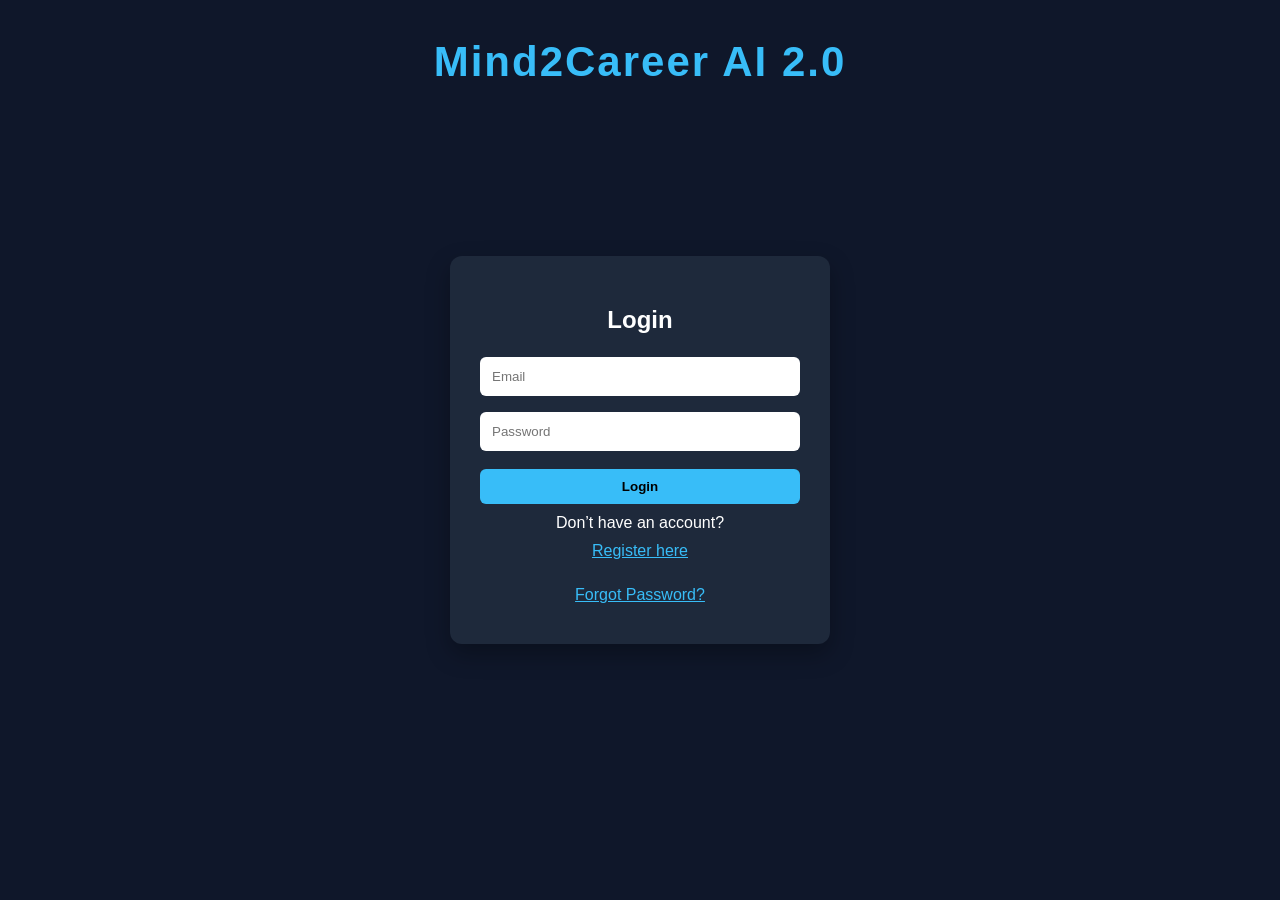
<file: dashboard.html>
<!DOCTYPE html>
<html>
<head>
    <title>Mind2Career AI 2.0 Dashboard</title>

    <style>
        body {
            margin: 0;
            font-family: Arial;
            background: #0f172a;
            color: white;
            display: flex;
        }

        /* SIDEBAR */
        .sidebar {
            width: 240px;
            background: #111827;
            height: 100vh;
            padding: 20px;
            position: fixed;
        }

        .sidebar h2 {
            text-align: center;
            margin-bottom: 20px;
            color: #38bdf8;
        }

        .sidebar a {
            display: block;
            padding: 10px;
            color: white;
            text-decoration: none;
            margin: 5px 0;
            border-radius: 6px;
        }

        .sidebar a:hover {
            background: #1e3a8a;
        }

        .logout-btn {
            width: 100%;
            margin-top: 20px;
            padding: 10px;
            background: red;
            border: none;
            color: white;
            cursor: pointer;
            border-radius: 6px;
        }

        /* MAIN */
        .main {
            margin-left: 260px;
            padding: 20px;
            width: 100%;
        }

        .card {
            background: #1e293b;
            padding: 20px;
            border-radius: 12px;
            margin-bottom: 20px;
        }

        .stats {
            display: flex;
            gap: 20px;
        }

        .stat {
            flex: 1;
            background: #0b1220;
            padding: 20px;
            border-radius: 12px;
            text-align: center;
        }

        .stat h3 {
            color: #38bdf8;
        }

        .big {
            font-size: 28px;
            font-weight: bold;
        }

        .flash-card{
        background:#0f172a;
        border-radius:15px;
        padding:25px;
        max-width:700px;
        margin:auto;
        box-shadow:0 0 20px rgba(0,0,0,0.4);
        }

        .quiz-header{
        color:#38bdf8;
        margin-bottom:15px;
        font-weight:bold;
}

    .option-btn{
    width:100%;
    padding:15px;
    margin:10px 0;
    border:none;
    border-radius:10px;
    background:#1e293b;
    color:white;
    cursor:pointer;
    font-size:16px;
    text-align:left;
}

    .option-btn:hover{
    background:#334155;
}

    .selected{
    background:#2563eb !important;
}

    .next-btn{
    width:100%;
    padding:15px;
    margin-top:15px;
    border:none;
    border-radius:10px;
    background:#38bdf8;
    color:black;
    font-weight:bold;
    cursor:pointer;
}
    </style>
</head>

<body>

<!-- SIDEBAR -->
<div class="sidebar">
    <h2>Mind2Career AI 2.0</h2>

    
    <a href="profile.html">Profile</a>

    <a href="roadmap.html">Roadmap Generator AI</a>

    <a href="chatbot.html">Mind2Career Companion</a>

    <a href="prepare.html">Prepare Yourself</a>

    <button class="logout-btn" onclick="logout()">
        Logout
    </button>
</div>

<!-- MAIN -->
<div class="main">

    <div class="card">
        <h1 id="welcome">Welcome</h1>

        <p id="userRole"></p>

        <p id="userSkills"></p>
        <p>Your AI career dashboard</p>
    </div>

    <div class="card">

    <h2>Quiz History</h2>

    <div id="quizHistory">
        Loading...
    </div>

</div>


<script src="js/dashboard.js"></script>

</body>
</html>
</file>
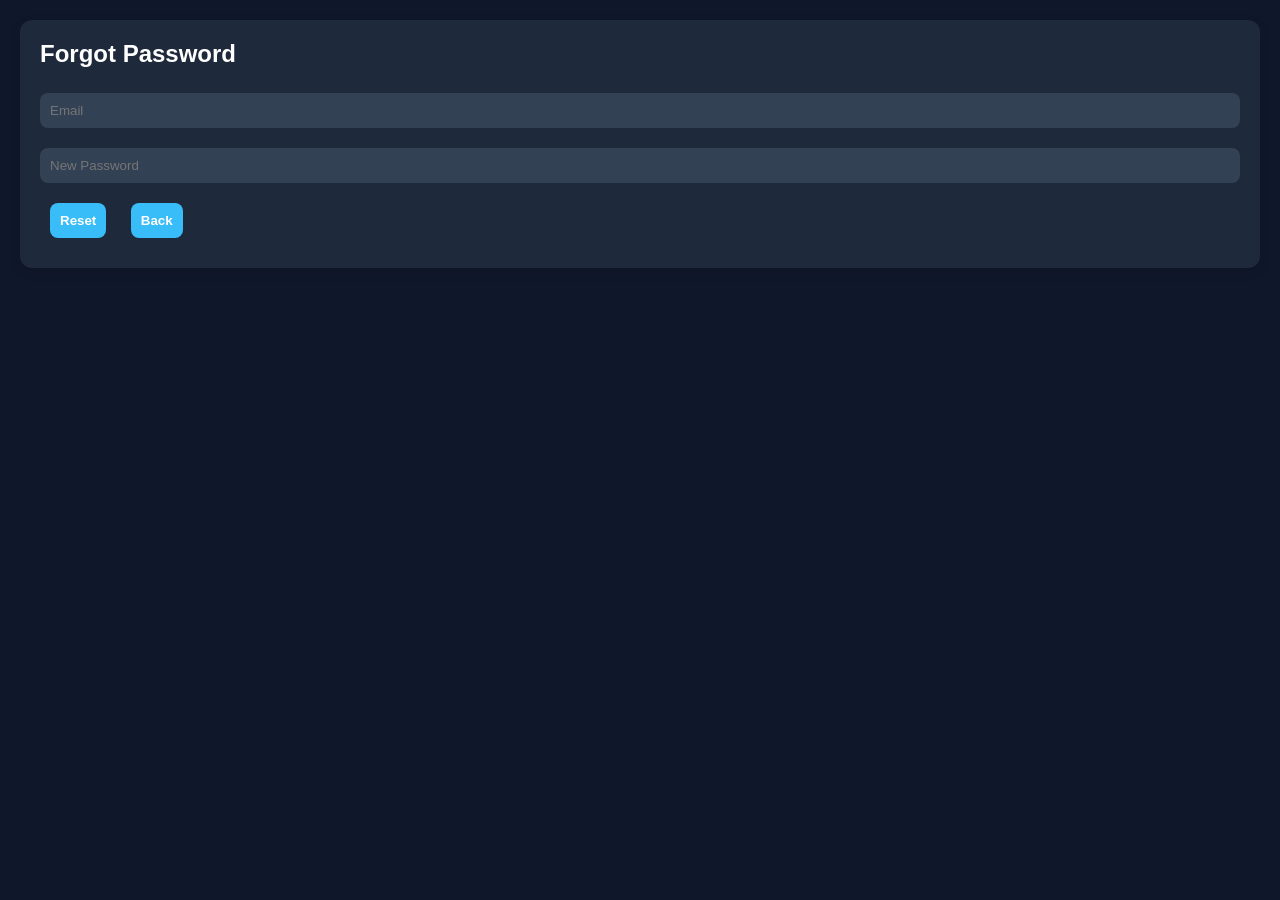
<file: forgot.html>
<!DOCTYPE html>
<html>
<head>
    <title>Forgot Password</title>
    <link rel="stylesheet" href="css/style.css">
</head>
<body>

<div class="card">
<h2>Forgot Password</h2>

<input id="email" placeholder="Email">
<input id="newpass" placeholder="New Password">

<button onclick="reset()">Reset</button><body>
<button onclick="goBack()"> Back </button>

<script>
function goBack(){
    window.location = "dashboard.html";
}
</script>
</div>



<script>
async function reset(){

    let email = document.getElementById("email").value;
    let new_password = document.getElementById("newpass").value;

    let res = await fetch("http://127.0.0.1:5000/forgot-password", {
        method: "POST",
        headers: {
            "Content-Type": "application/json"
        },
        body: JSON.stringify({
            email,
            new_password
        })
    });

    let data = await res.json();

    if (res.ok) {
        alert("Password updated successfully");
        window.location = "login.html";
    } else {
        alert(data.error || "Failed to reset password");
    }
}
</script>
</body>
</html>
</file>
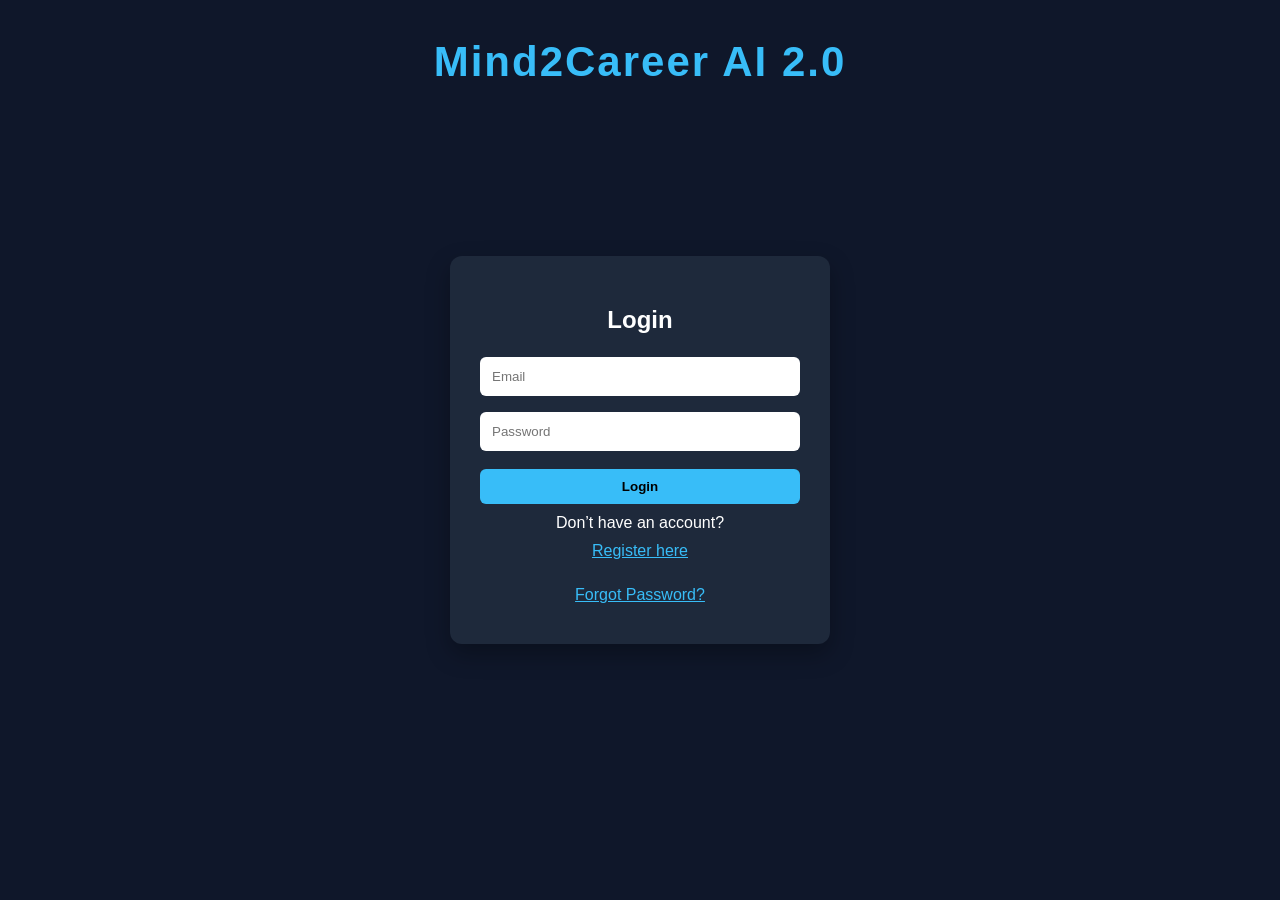
<file: login.html>
<!DOCTYPE html>
<html>
<head>
    
    <title>Mind2Career AI 2.0 Login</title>
    
    <style>
body{
    background:#0f172a;
    font-family:Arial;
    display:flex;
    flex-direction:column;   /* ADD */
    justify-content:center;
    align-items:center;
    height:100vh;
    margin:0;
    color:white;
}

/* CARD FIXED */
.card{
    background:#1e293b;
    padding:30px;
    border-radius:12px;
    width:320px;
    display:flex;
    flex-direction:column;
    align-items:center;   /* ✅ centers everything */
    box-shadow:0 10px 25px rgba(0,0,0,0.3);
}

/* HEADING CENTER */
h2{
    text-align:center;
    width:100%;
    margin-bottom:15px;
}

/* INPUT FIX */
input{
    width:100%;          /* ✅ FIXED ALIGNMENT */
    padding:12px;
    margin:8px 0;
    border:none;
    border-radius:6px;
    outline:none;
    box-sizing:border-box;
}

/* BUTTON */
button{
    width:100%;
    padding:10px;
    background:#38bdf8;
    border:none;
    cursor:pointer;
    margin-top:10px;
    border-radius:6px;
    font-weight:bold;
}

a{
    color:#38bdf8;
    cursor:pointer;
    display:block;
    margin-top:10px;
    text-align:center;
}

#msg{
    margin-top:10px;
    font-size:14px;
    color:#f87171;
    text-align:center;
}

.main-title{
    position:absolute;
    top:10px;
    font-size:42px;
    font-weight:bold;
    color:#38bdf8;
    letter-spacing:2px;
}
</style>

</head>

<body>

<h1 class="main-title">Mind2Career AI 2.0</h1>

<div class="card">

    <h2>Login</h2>

    <input id="email" placeholder="Email">
    <input id="password" type="password" placeholder="Password">

    <button onclick="login()">Login</button>

    <p style="margin-top:10px; text-align:center;">
    Don’t have an account?
    <a href="register.html" style="color:#38bdf8;">Register here</a>
    </p>

    <a href="forgot.html">Forgot Password?</a>

    <div id="msg"></div>

</div>

<script src="js/auth.js"></script>

</body>
</html>
</file>
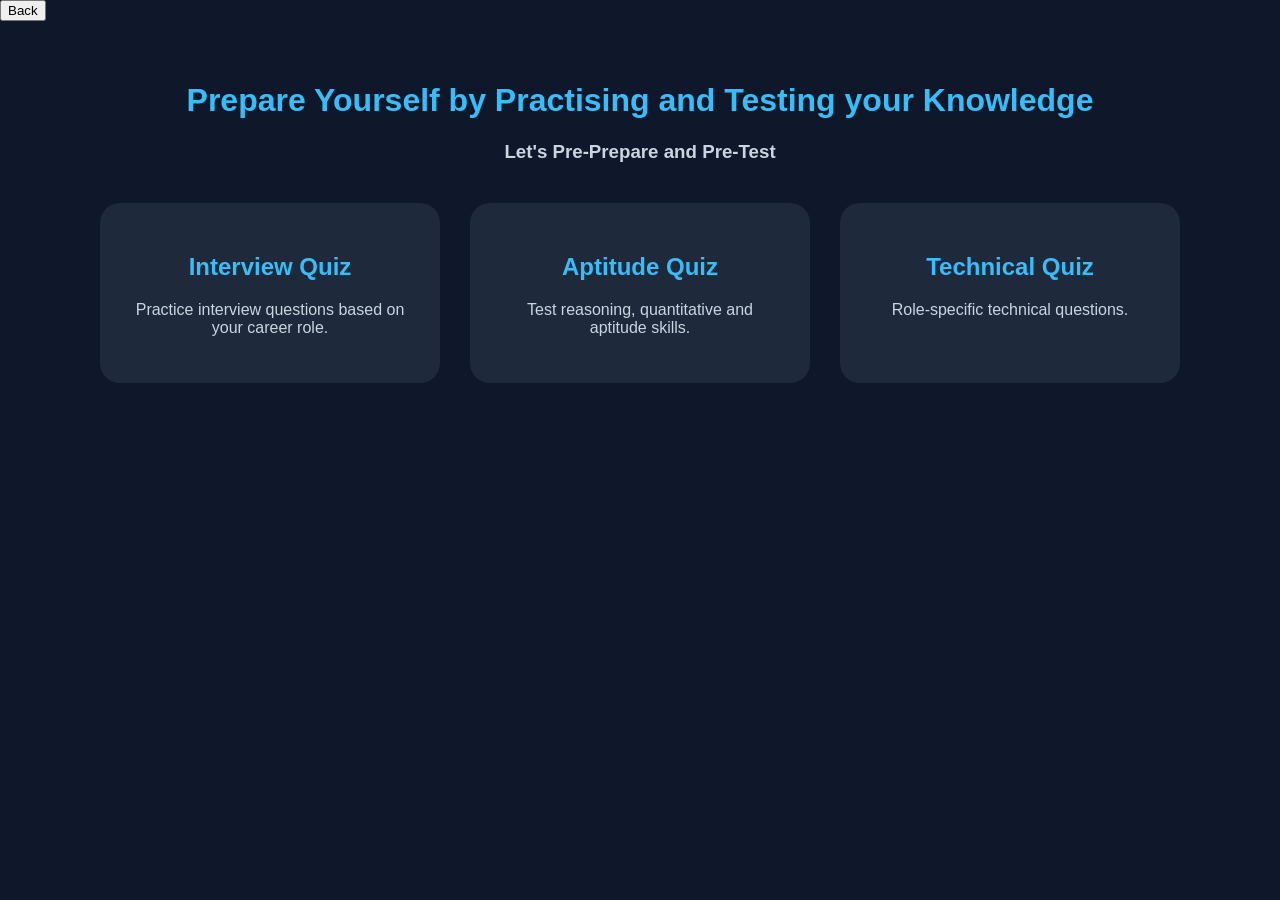
<file: prepare.html>
<!DOCTYPE html>
<html>
<head>
<title>Prepare Yourself</title>
<style>
body{
    margin:0;
    font-family:Arial;
    background:#0f172a;
    color:white;
}
.container{
    padding:40px;
    text-align:center;
}
h1{
    color:#38bdf8;
}

.subtitle{
    color:#cbd5e1;
    margin-bottom:40px;
}

.quiz-cards{
    display:flex;
    justify-content:center;
    gap:30px;
    flex-wrap:wrap;
}

.quiz-card{

    width:280px;

    background:#1e293b;

    padding:30px;

    border-radius:20px;

    cursor:pointer;

    transition:0.3s;
}

.quiz-card:hover{

    transform:translateY(-10px);

    box-shadow:0px 0px 20px #38bdf8;
}

.quiz-card h2{
    color:#38bdf8;
}

.quiz-card p{
    color:#cbd5e1;
}

</style>

</head>

<body>

<button onclick="goBack()"> Back </button>

<script>
function goBack(){
    window.location = "dashboard.html";
}
</script>
<div class="container">
    

    <h1>
        Prepare Yourself by Practising and Testing your Knowledge
    </h1>

    <h3 class="subtitle">
        Let's Pre-Prepare and Pre-Test
    </h3>

    <div class="quiz-cards">

        <div class="quiz-card"
             onclick="startQuiz('interview')">

            <h2>Interview Quiz</h2>

            <p>
                Practice interview questions
                based on your career role.
            </p>

        </div>

    

        <div class="quiz-card"
             onclick="startQuiz('aptitude')">

            <h2>Aptitude Quiz</h2>

            <p>
                Test reasoning,
                quantitative and aptitude skills.
            </p>

        </div>

        <div class="quiz-card"
             onclick="startQuiz('technical')">

            <h2>Technical Quiz</h2>

            <p>
                Role-specific technical questions.
            </p>

        </div>

    </div>
    
    

</div>

<script>

function startQuiz(type){

    let role =
    localStorage.getItem("careerRole") ||
    "Software Engineer";

    localStorage.setItem("quizType", type);
    localStorage.setItem("careerRole", role);

    window.location.href = "quiz.html";
}

</script>



</body>
</html>
</file>
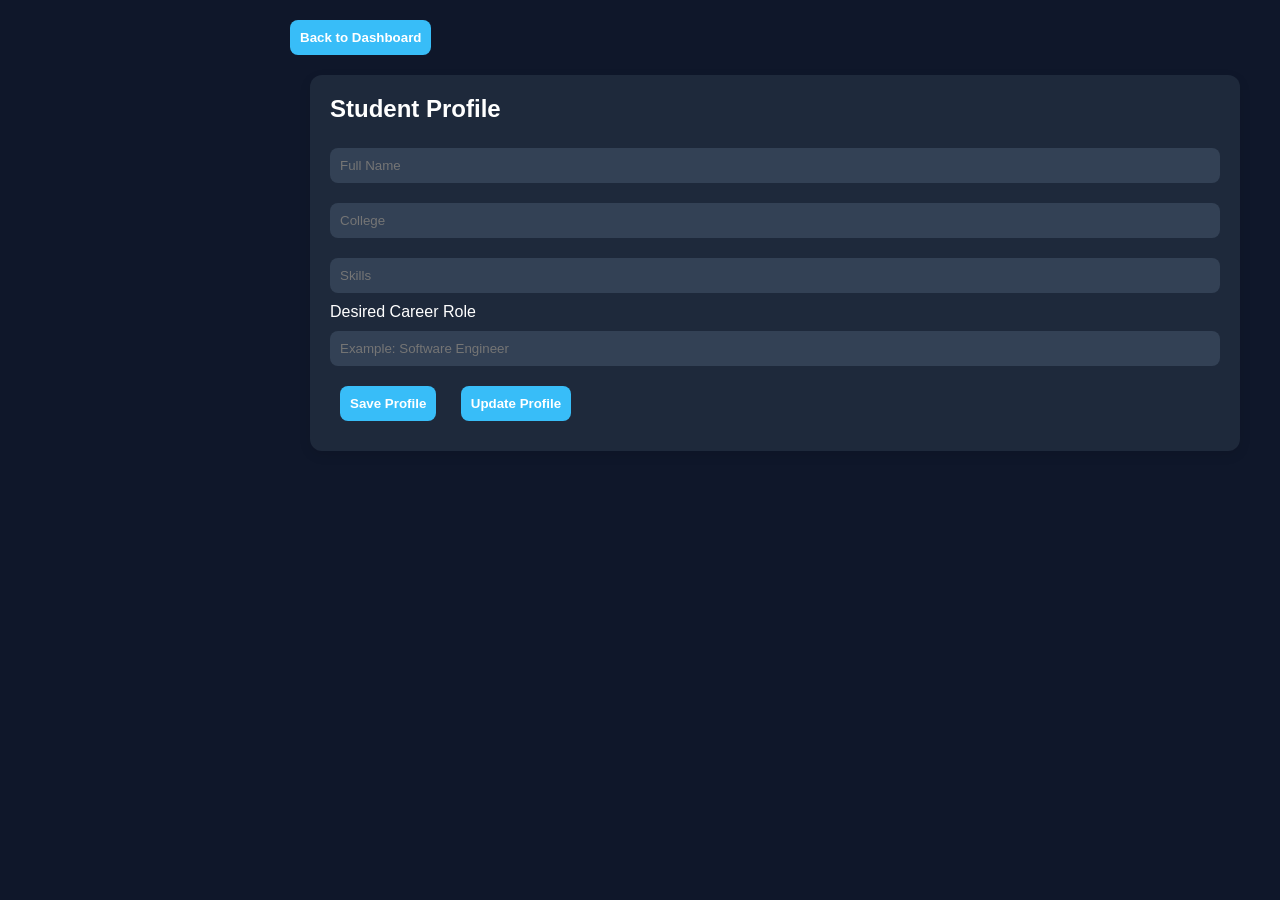
<file: profile.html>
<!DOCTYPE html>
<html>
<head>
<title>Profile</title>
<link rel="stylesheet" href="css/style.css">
</head>
<body>
<div class="main-content">
<button onclick="goBack()"> Back to Dashboard </button>

<script>
function goBack(){
    window.location = "dashboard.html";
}
</script>



<div class="card">



<h2>Student Profile</h2>

<input type="text"
id="fullname"
placeholder="Full Name">

<input type="text"
id="college"
placeholder="College">

<input type="text"
id="skills"
placeholder="Skills">

<label>Desired Career Role</label>

<input
    type="text"
    id="careerRole"
    placeholder="Example: Software Engineer"
/>

<button onclick="saveProfile()">
Save Profile
</button>

<button onclick="editProfile()">
Update Profile
</button>
</div>

</div>

<script src="js/profile.js"></script>

</body>
</html>
</file>
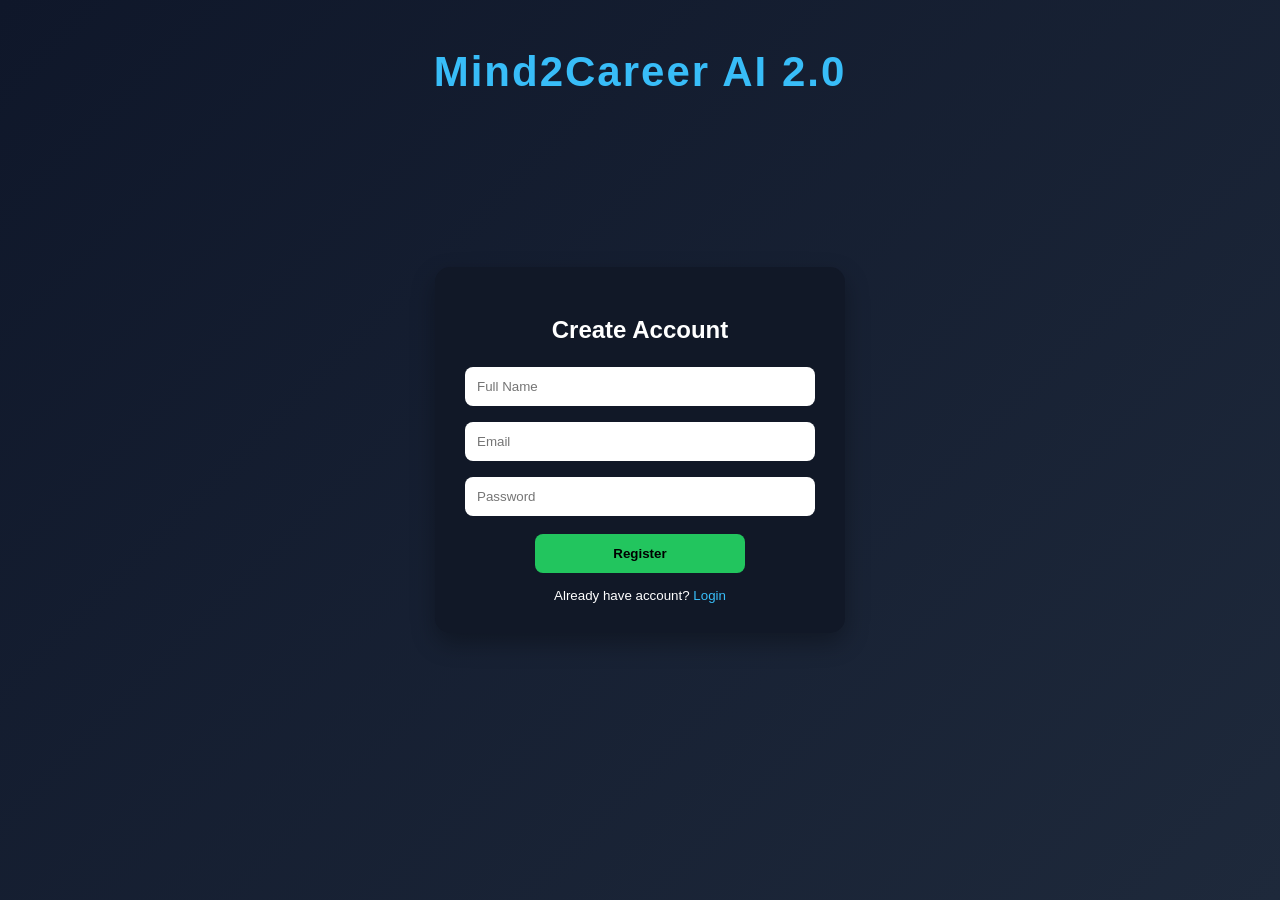
<file: register.html>
<!DOCTYPE html>
<html>
<head>
<title> Mind2Career AI 2.0 Login</title>

<style>
body{
    margin:0;
    height:100vh;
    display:flex;
    flex-direction:column;   /* ADD */
    justify-content:center;
    align-items:center;
    background:linear-gradient(135deg,#0f172a,#1e293b);
    font-family:Arial;
}

.main-title{
    position:absolute;
    top:20px;
    font-size:42px;
    font-weight:bold;
    color:#38bdf8;
    letter-spacing:2px;
}

/* CARD FIX */
.card{
    width:350px;
    background:#111827;
    padding:30px;
    border-radius:15px;
    color:white;

    display:flex;
    flex-direction:column;
    align-items:center;   /* ✅ center everything */
    box-shadow:0 10px 25px rgba(0,0,0,0.3);
}

/* HEADING CENTER */
h2{
    text-align:center;
    width:100%;
    margin-bottom:15px;
}

/* INPUT FIX */
input{
    width:100%;
    padding:12px;
    margin:8px 0;
    border-radius:8px;
    border:none;
    outline:none;
    box-sizing:border-box;
}

/* BUTTON CENTER FIX */
button{
    width:60%;              /* ✅ not full width */
    padding:12px;
    background:#22c55e;
    border:none;
    border-radius:8px;
    font-weight:bold;
    cursor:pointer;
    margin-top:10px;
}

button:hover{
    background:#16a34a;
}

/* LINK SPACING FIX */
small{
    margin-top:15px;   /* ✅ space from button */
    text-align:center;
}

a{
    color:#38bdf8;
    text-decoration:none;
}
</style>

</head>

<body>

<h1 class="main-title">Mind2Career AI 2.0</h1>
<div class="card">

<h2>Create Account</h2>

<input id="name" placeholder="Full Name">
<input id="email" placeholder="Email">
<input id="password" type="password" placeholder="Password">

<button onclick="register()">Register</button>

<small>
Already have account? <a href="login.html">Login</a>
</small>

</div>

<script src="js/register.js"></script>

</body>
</html>
</file>
<file: css/style.css>
*{
    margin:0;
    padding:0;
    box-sizing:border-box;
}

body{
    font-family:Arial, sans-serif;
    background:#f4f7fc;
}

header{
    background:#1e3a8a;
    color:white;
    text-align:center;
    padding:25px;
}

.container{
    width:90%;
    margin:auto;
    padding:20px;
}

.card{
    background:white;
    margin:20px 0;
    padding:20px;
    border-radius:12px;
    box-shadow:0 2px 10px rgba(0,0,0,0.1);
}

.card h2{
    margin-bottom:15px;
}

input,select{
    width:100%;
    padding:12px;
    margin:10px 0;
    border:1px solid #ccc;
    border-radius:8px;
}

button{
    background:#2563eb;
    color:white;
    border:none;
    padding:12px 20px;
    border-radius:8px;
    cursor:pointer;
}

button:hover{
    background:#1d4ed8;
}

#roadmap,
#questions,
#chatResponse{
    margin-top:15px;
    line-height:1.8;
}

footer{
    text-align:center;
    background:#1e3a8a;
    color:white;
    padding:15px;
    margin-top:20px;
}

.auth-card{

width:400px;
margin:100px auto;

}

a{
text-decoration:none;
}

.card button{

margin:10px;
}

.sidebar{
    position:fixed;
    width:250px;
    height:100%;
    background:#1e3a8a;
    color:white;
    padding:20px;
}

.sidebar h2{
    text-align:center;
    margin-bottom:30px;
}

.sidebar ul{
    list-style:none;
}

.sidebar ul li{
    margin:20px 0;
}

.sidebar ul li a{
    color:white;
    text-decoration:none;
}

.sidebar button{
    width:100%;
    margin-top:30px;
}

.main-content{
    margin-left:270px;
    padding:20px;
}

.stats{
    display:flex;
    gap:20px;
    margin-top:20px;
}

.stat-card{
    background:white;
    padding:20px;
    flex:1;
    border-radius:12px;
    box-shadow:0 2px 10px rgba(0,0,0,0.1);
}

.stat-card h3{
    margin-bottom:10px;
}



textarea{
    width:100%;
    padding:12px;
    margin-top:10px;
    border-radius:8px;
    border:1px solid #ccc;
    resize:vertical;
}

.ats-result{

text-align:center;
padding:20px;

}

.score-circle{

width:150px;
height:150px;

border-radius:50%;

background:#2563eb;

color:white;

display:flex;
align-items:center;
justify-content:center;

font-size:32px;
font-weight:bold;

margin:20px auto;

}

.ats-result ul{

list-style:none;
padding:0;

}

.ats-result li{

background:#f4f4f4;

margin:10px;
padding:10px;

border-radius:8px;

}

.ats-result{

text-align:center;

}

.score-circle{

width:150px;
height:150px;

background:#2563eb;

color:white;

border-radius:50%;

display:flex;

align-items:center;

justify-content:center;

margin:20px auto;

font-size:32px;

font-weight:bold;

}

.ats-result ul{

list-style:none;

padding:0;

}

.ats-result li{

background:#f4f4f4;

margin:10px;

padding:10px;

border-radius:8px;

}

#roadmapResult{

    max-height:600px;

    overflow-y:auto;

    padding:20px;

    border-radius:10px;

    background:#fafafa;

    border:1px solid #ddd;
}

.roadmap-report{

    white-space:normal;

    line-height:1.8;

    font-size:16px;

    word-wrap:break-word;

    overflow-wrap:break-word;

    max-width:100%;
}

.card{

    background:white;

    margin:20px 0;

    padding:30px;

    border-radius:12px;

    box-shadow:
    0 4px 12px rgba(0,0,0,0.1);

    overflow:hidden;
}

body {
    background: #0f172a;
    color: white;
    font-family: Arial;
}

.card {
    background: #1e293b;
    padding: 20px;
    margin: 20px;
    border-radius: 12px;
}

input, textarea {
    width: 100%;
    margin: 10px 0;
    padding: 10px;
    background: #334155;
    color: white;
    border: none;
}

button {
    background: #38bdf8;
    padding: 10px;
    border: none;
    cursor: pointer;
    font-weight: bold;
}

button:hover {
    background: #0ea5e9;
}

.chat-container {
    width: 80%;
    margin: auto;
    background: #1e293b;
    padding: 20px;
    border-radius: 10px;
    height: 80vh;
    display: flex;
    flex-direction: column;
}

#chatBox {
    flex: 1;
    overflow-y: auto;
    padding: 10px;
}

.user-msg {
    background: #38bdf8;
    color: black;
    padding: 10px;
    margin: 10px;
    border-radius: 10px;
    text-align: right;
}

.ai-msg {
    background: #334155;
    color: white;
    padding: 10px;
    margin: 10px;
    border-radius: 10px;
}

.input-area {
    display: flex;
    gap: 10px;
}

.input-area input {
    flex: 1;
    padding: 10px;
}

.messages{
    height:400px;
    overflow-y:auto;
    background:#0f172a;
    padding:10px;
    border-radius:10px;
}

#messages {
    height: 400px;
    overflow-y: auto;
    background: #0f172a;
    padding: 12px;
    border-radius: 10px;
}

.user-msg {
    text-align: right;
    background: #2563eb;
    color: white;
    padding: 8px 12px;
    margin: 8px;
    border-radius: 10px;
    display: inline-block;
    max-width: 80%;
}

.bot-msg {
    text-align: left;
    background: #e2e8f0;
    color: #0f172a;
    padding: 10px 12px;
    margin: 8px;
    border-radius: 10px;
    display: inline-block;
    max-width: 80%;
}

.flashcard {
    background: #0b1220;
    padding: 15px;
    border-radius: 10px;
    margin-top: 10px;
}
.card-box button {
    margin-top: 10px;
}

.card-box button {
    display: block;
    width: 100%;
    margin: 8px 0;
    padding: 10px;
    border-radius: 8px;
    background: #334155;
    color: white;
    border: none;
    cursor: pointer;
}

.card-box button:hover {
    background: #38bdf8;
    color: black;
}

.flash-card{
    background:#1e293b;
    padding:25px;
    border-radius:15px;
    margin-top:20px;
}

.option-btn{
    display:block;
    width:100%;
    margin:10px 0;
    padding:15px;
    border:none;
    border-radius:10px;
    cursor:pointer;
}

.selected{
    background:#38bdf8;
    color:white;
}

.next-btn{
    background:#22c55e;
    color:white;
    padding:10px 20px;
    border:none;
    border-radius:10px;
}

.result-card{
    background:#111827;
    padding:15px;
    margin-top:15px;
    border-radius:10px;
}

.history-card{

    background:#1e293b;

    padding:15px;

    margin:10px;

    border-radius:10px;

    color:white;
}
</file>
